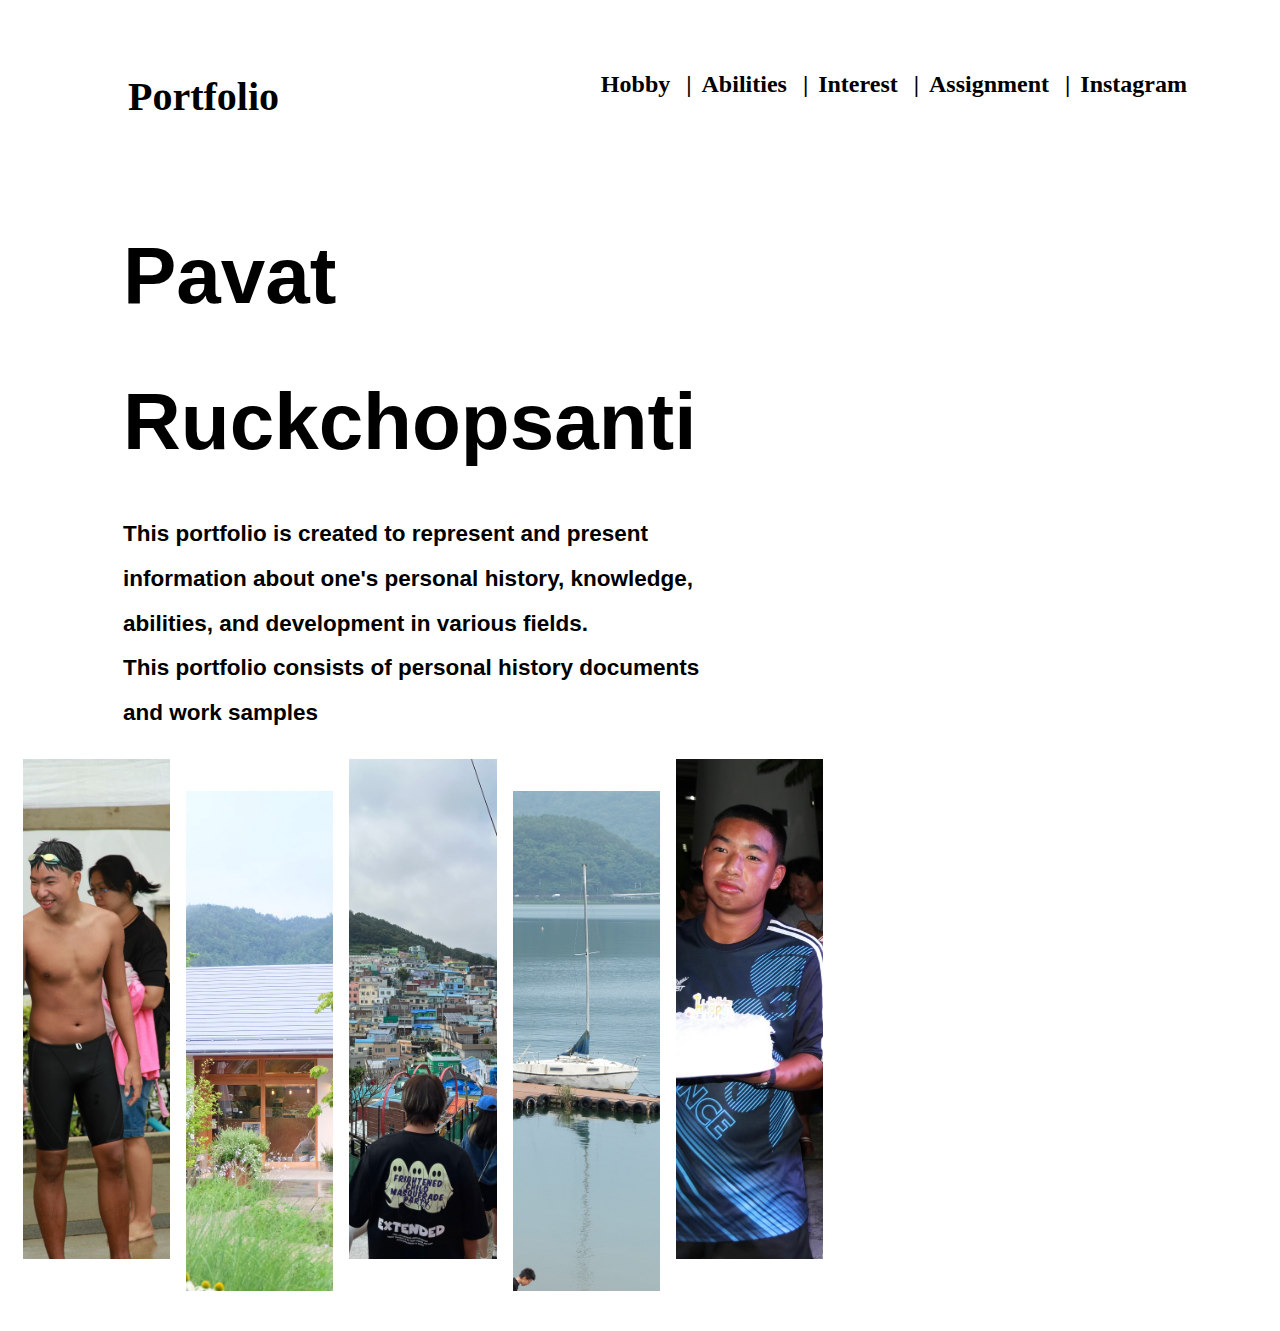
<file: Index/index.html>
<!DOCTYPE html>
<html>
<head>
    <meta charset="UTF-8">
    <meta http-equiv='X-UA-Compatible' content='IE=edge'>
    <meta name="viewport" content="width=device-width, initial-scale=1.0">
    <link rel='stylesheet' type='text/css' media='screen' href='main.css'>
    <script src="main.js"></script>
    <title>Portfolio</title> 
    <!-- <style>body{background-image: url('img-2.jpg'); background-repeat: no-repeat;}</style> -->
</head>
<body>
    
    
    <br>
	<div>

        <div class="flex_container">
            <div id="wsname"><h1><a href="/Portfolio/Index/index.html">Portfolio</a></h1></div>
               <div class="menulist">
                <h2><a href="hobby.html">Hobby</a><span> | </span> </h2>
                <h2><a href="abilities.html">Abilities</a><span> | </span> </h2>
                <h2><a href="interest.html">Interest</a><span> | </span> </h2>
                <h2><a href="assignment.html">Assignment</a><span> | </span></h2>
                <h2><a href="https://www.instagram.com/110.26.02/">Instagram</a></h2>
                </div>
               </div>
        </div>

    </div>

    <div class="flex_container">
        <div class="left_page">
            <div class="fs_text">
                <section><h1>Pavat</h1><h1>Ruckchopsanti</h1></section>
            </div>
            <div class="gg_text">
                <h2>This portfolio is created to represent and present</h2>
                <h2>information about one's personal history, knowledge,</h2>
                <h2>abilities, and development in various fields.</h2>
                <h2>This portfolio consists of personal history documents</h2>
                <h2>and work samples</h2>
            </div>
        </div>

        <div class="mt">
            <div class="container">
                <div class="box box-1" style="--img: url(IMG_1483.JPG);" data-text="Renji"></div>
                <div class="box box-2" style="--img: url(IMG_1234.JPG);" data-text="Sora"></div>
                <div class="box box-3" style="--img: url(IMG_4645.JPG);" data-text="Kaito"></div>
                <div class="box box-4" style="--img: url(IMG_1235.JPG);" data-text="Tsuki"></div>
                <div class="box box-5" style="--img: url(IMG_2864\ 3.jpg);" data-text="Mitsui"></div>
            </div>            
        </div>
    
    </div>

</body>
</html>
</file>
<file: Index/assignment5/index.html>
<!DOCTYPE html>
<html>
<head>
	<meta charset='utf-8'>
	<meta http-equiv='X-UA-Compatible' content='IE=edge'>
	<title>Blogger</title>
	<meta name='viewport' content='width=device-width, initial-scale=1'>
	<link rel='stylesheet' type='text/css' media='screen' href='main.css'>
	<script src='main.js'></script>
</head>
<body>
	<div id="topic1"></div>
	<hr>
	<div id="comment1"></div>
	<hr>
	<div id="comment2"></div>
	<hr>
	<textarea name="text1" id="text1"></textarea> 
	<br/>
	<button type="button" onclick="postFunction()">Post</button>
	<button type="button" onclick="clearFunction()">Clear</button>
</body>
</html>
</file>
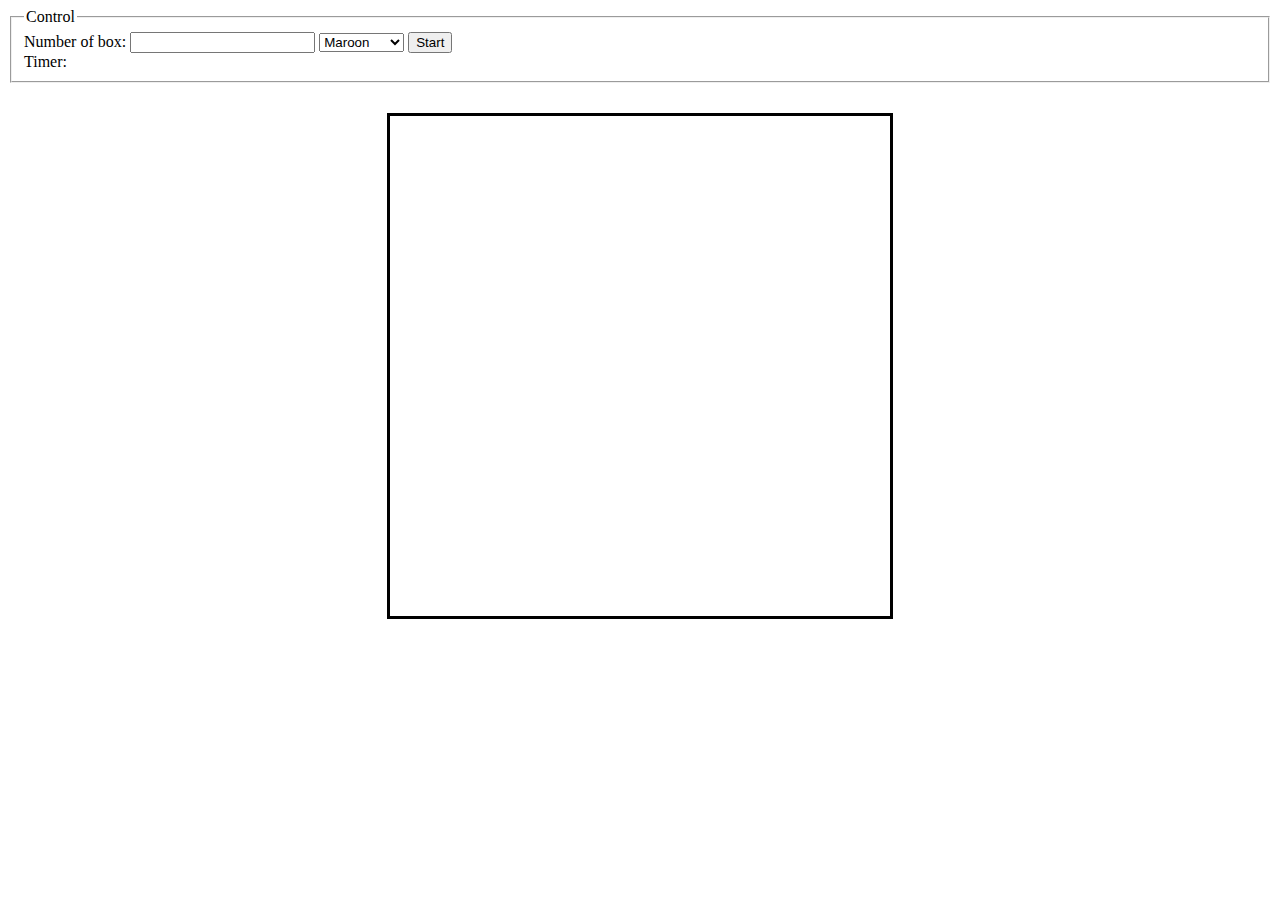
<file: Index/assignment7/index.html>
<!DOCTYPE html>
<html>
	<head>
		<meta charset="UTF-8">
		<title>Square game</title>
		<script type="text/javascript" src="game.js"></script>
		<link rel="stylesheet" type="text/css" href="game.css">
	</head>
	<body>
		<!-- these codes were adapted from https://courses.cs.washington.edu/courses/cse154/17sp/lecture/more-dom/code/squares.html  -->

		<fieldset>
			<legend>Control</legend>
			Number of box: 
			<input type="text" name="numbox" id="numbox">
			<select name="color" id = "color">
				<option value="maroon">Maroon</option>
				<option value="lightgreen">Lightgreen</option>
				<option value="magenta">Magenta</option>
			</select>
			<button id="start">Start</button>
			<div id="timerClock"> Timer:
				<div id="clock"></div>
			</div>
		</fieldset>

		
		

		<div id="container">
			<div id="layer"></div>
		</div>
	
	</body>
</html>
</file>
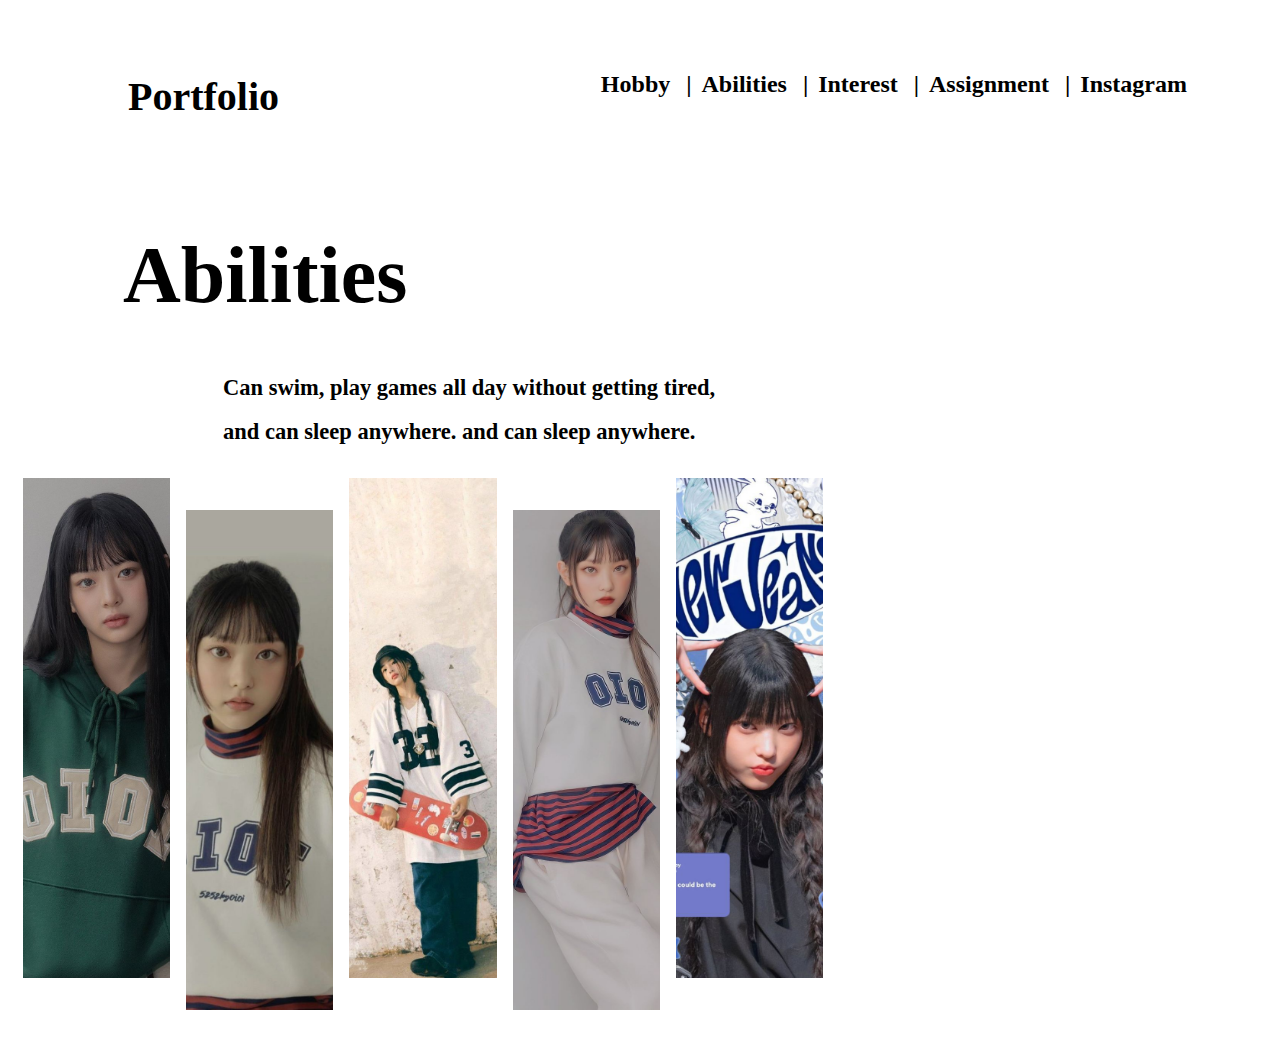
<file: Index/abilities.html>
<!DOCTYPE html>
<html>
<head>
    <meta charset="UTF-8">
    <meta http-equiv='X-UA-Compatible' content='IE=edge'>
    <meta name="viewport" content="width=device-width, initial-scale=1.0">
    <link rel='stylesheet' type='text/css' media='screen' href='main.css'>
    <!-- <script src="main.js"></script> -->
    <title>Abilities</title> 
    <!-- <style>body{background-image: url('img-2.jpg'); background-repeat: no-repeat;}</style> -->
</head>
<body>

    <br>
	<div>

        <div class="flex_container">
            <div id="wsname"><h1><a href="/Portfolio/Index/index.html">Portfolio</a></h1></div>
               <div class="menulist">
                <h2><a href="hobby.html">Hobby</a><span> | </span> </h2>
                <h2><a href="abilities.html">Abilities</a><span> | </span> </h2>
                <h2><a href="interest.html">Interest</a><span> | </span> </h2>
                <h2><a href="assignment.html">Assignment</a><span> | </span></h2>
                <h2><a href="https://www.instagram.com/110.26.02/">Instagram</a></h2>
               </div>
        </div>

    </div>

    <div class="flex_container">
        <div class="right_page">
            <div class="fs_text">
                <h1>Abilities</h1>
                <div class="gg_text">
                <h2>Can swim, play games all day without getting tired,</h2>
                <h2>and can sleep anywhere. and can sleep anywhere.</h2>
            </div>
            </div>
        </div>

        <div class="mt">
            <div class="container">
                <div class="box box-1" style="--img: url(img-3.jpg);" data-text="Renji"></div>
                <div class="box box-2" style="--img: url(img-4.jpg);" data-text="Sora"></div>
                <div class="box box-3" style="--img: url(img-5.jpg);" data-text="Kaito"></div>
                <div class="box box-4" style="--img: url(img-6.jpg);" data-text="Tsuki"></div>
                <div class="box box-5" style="--img: url(img-7.jpg);" data-text="Mitsui"></div>
            </div>            
        </div>
    
    </div>
    
</body>
</html>
</file>
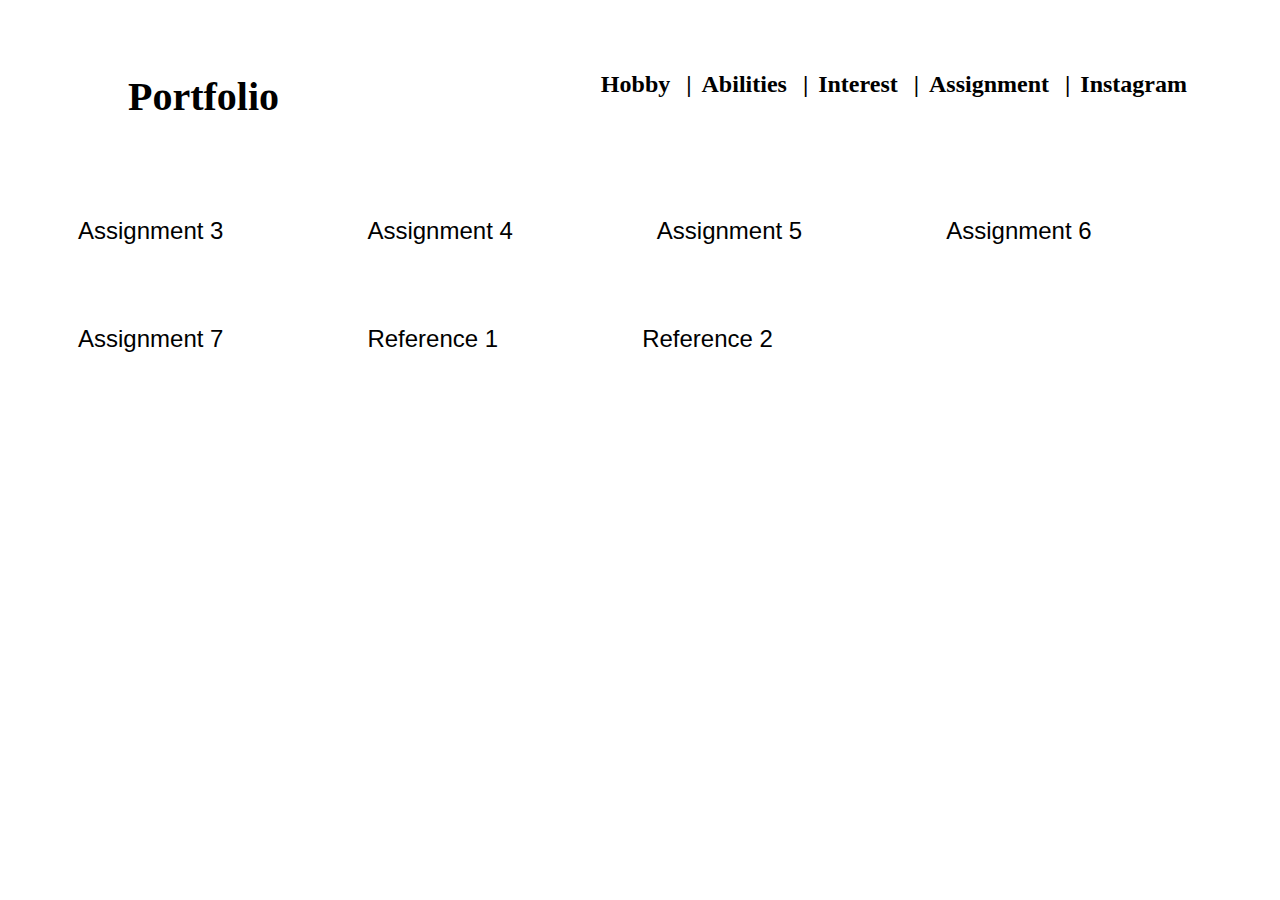
<file: Index/assignment.html>
<!DOCTYPE html>
<html>
<head>
    <meta charset="UTF-8">
    <meta http-equiv='X-UA-Compatible' content='IE=edge'>
    <meta name="viewport" content="width=device-width, initial-scale=1.0">
    <link rel='stylesheet' type='text/css' media='screen' href='assignment.css'>
    <!-- <script src="main.js"></script> -->
    <title>Portfolio</title> 
    <!-- <style>body{background-image: url('img-2.jpg'); background-repeat: no-repeat;}</style> -->
    <style>
        button{
            padding: 20px 50px;
            font-size: 1.5rem;
            cursor: pointer;
            border: 0px;
            background: transparent;
            position: relative;
            margin: 20px;
            transition: all 0.25s ease;
        }
    </style>
</head>
<body>
    <br>
	<div>
        <div class="flex_container">
            <div id="wsname"><h1><a href="/Portfolio/Index/index.html">Portfolio</a></h1></div>
               <div class="menulist">
                <h2><a href="hobby.html">Hobby</a><span> | </span> </h2>
                <h2><a href="abilities.html">Abilities</a><span> | </span> </h2>
                <h2><a href="interest.html">Interest</a><span> | </span> </h2>
                <h2><a href="assignment.html">Assignment</a><span> | </span></h2>
                <h2><a href="https://www.instagram.com/110.26.02/">Instagram</a></h2>
               </div>
        </div>
    </div>

    <div>
        <a href="/Portfolio/Index/assignment3/recipe.html"><button class="btn-1">Assignment 3</button></a>
        <a href="/Portfolio/Index/assignment4/recipe.html"><button class="btn-1">Assignment 4</button></a>
        <a href="/Portfolio/Index/assignment5/index.html"><button class="btn-1">Assignment 5</button></a>
        <a href="/Portfolio/Index/assignment6/register.html"><button class="btn-1">Assignment 6</button></a>
        <a href="/Portfolio/Index/assignment7/index.html"><button class="btn-1">Assignment 7</button></a>
        <a href="https://www.web-leb.com/"><button class="btn-1">Reference 1</button></a>
        <a href="https://www.youtube.com/watch?v=YH8Ty5htNe8"><button class="btn-1">Reference 2</button></a>
    </div>
    
</body>
</html>
</file>
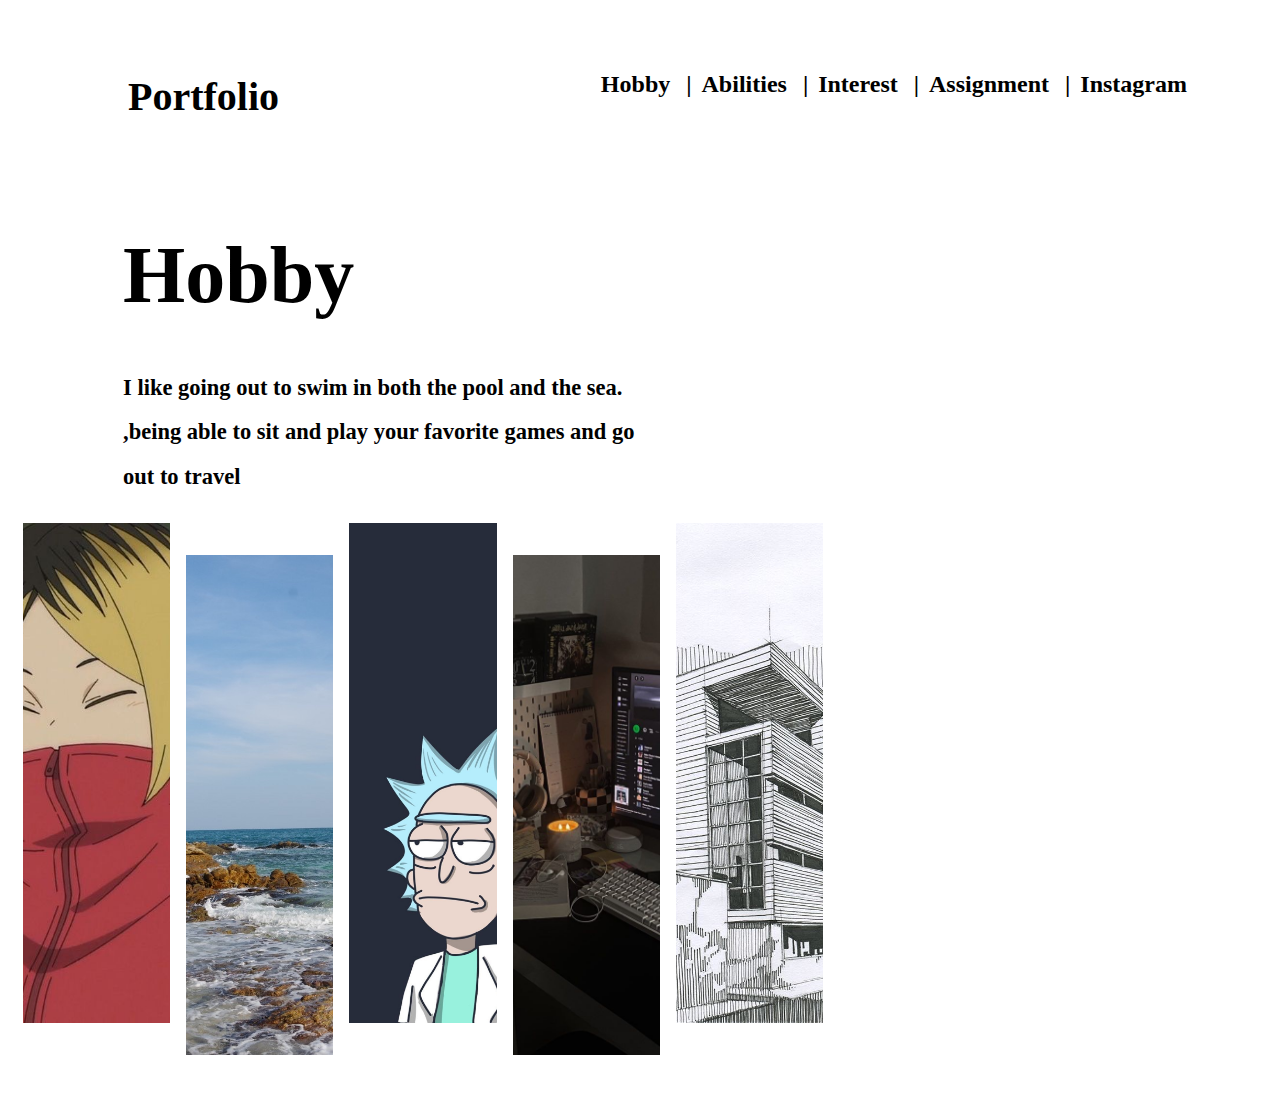
<file: Index/hobby.html>
<!DOCTYPE html>
<html>
<head>
    <meta charset="UTF-8">
    <meta http-equiv='X-UA-Compatible' content='IE=edge'>
    <meta name="viewport" content="width=device-width, initial-scale=1.0">
    <link rel='stylesheet' type='text/css' media='screen' href='main.css'>
    <!-- <script src="main.js"></script> -->
    <title>Hobby</title> 
    <!-- <style>body{background-image: url('img-2.jpg'); background-repeat: no-repeat;}</style> -->
</head>
<body>
    <br>
	<div>

        <div class="flex_container">
            <div id="wsname"><h1><a href="/Portfolio/Index/index.html">Portfolio</a></h1></div>
               <div class="menulist">
                <h2><a href="hobby.html">Hobby</a><span> | </span> </h2>
                <h2><a href="abilities.html">Abilities</a><span> | </span> </h2>
                <h2><a href="interest.html">Interest</a><span> | </span> </h2>
                <h2><a href="assignment.html">Assignment</a><span> | </span></h2>
                <h2><a href="https://www.instagram.com/110.26.02/">Instagram</a></h2>
               </div>
        </div>

    </div>

    <div class="flex_container">
        <div class="right_page">
            <div class="fs_text">
                <h1>Hobby</h1>
            </div>
            <div class="gg_text">
                    <h2>I like going out to swim in both the pool and the sea.</h2>
                    <h2>,being able to sit and play your favorite games and go</h2>
                    <h2>out to travel</h2>
            </div>
        </div>

        <div class="mt">
            <div class="container">
                <div class="box box-1" style="--img: url(IMG_0998.JPG);" data-text="Renji"></div>
                <div class="box box-2" style="--img: url(IMG_1688.JPG);" data-text="Sora"></div>
                <div class="box box-3" style="--img: url(IMG_1474.JPG);" data-text="Kaito"></div>
                <div class="box box-4" style="--img: url(img-1.jpg);" data-text="Tsuki"></div>
                <div class="box box-5" style="--img: url(img-2.jpg);" data-text="Mitsui"></div>
            </div>            
        </div>
    
    </div>
    
</body>
</html>
</file>
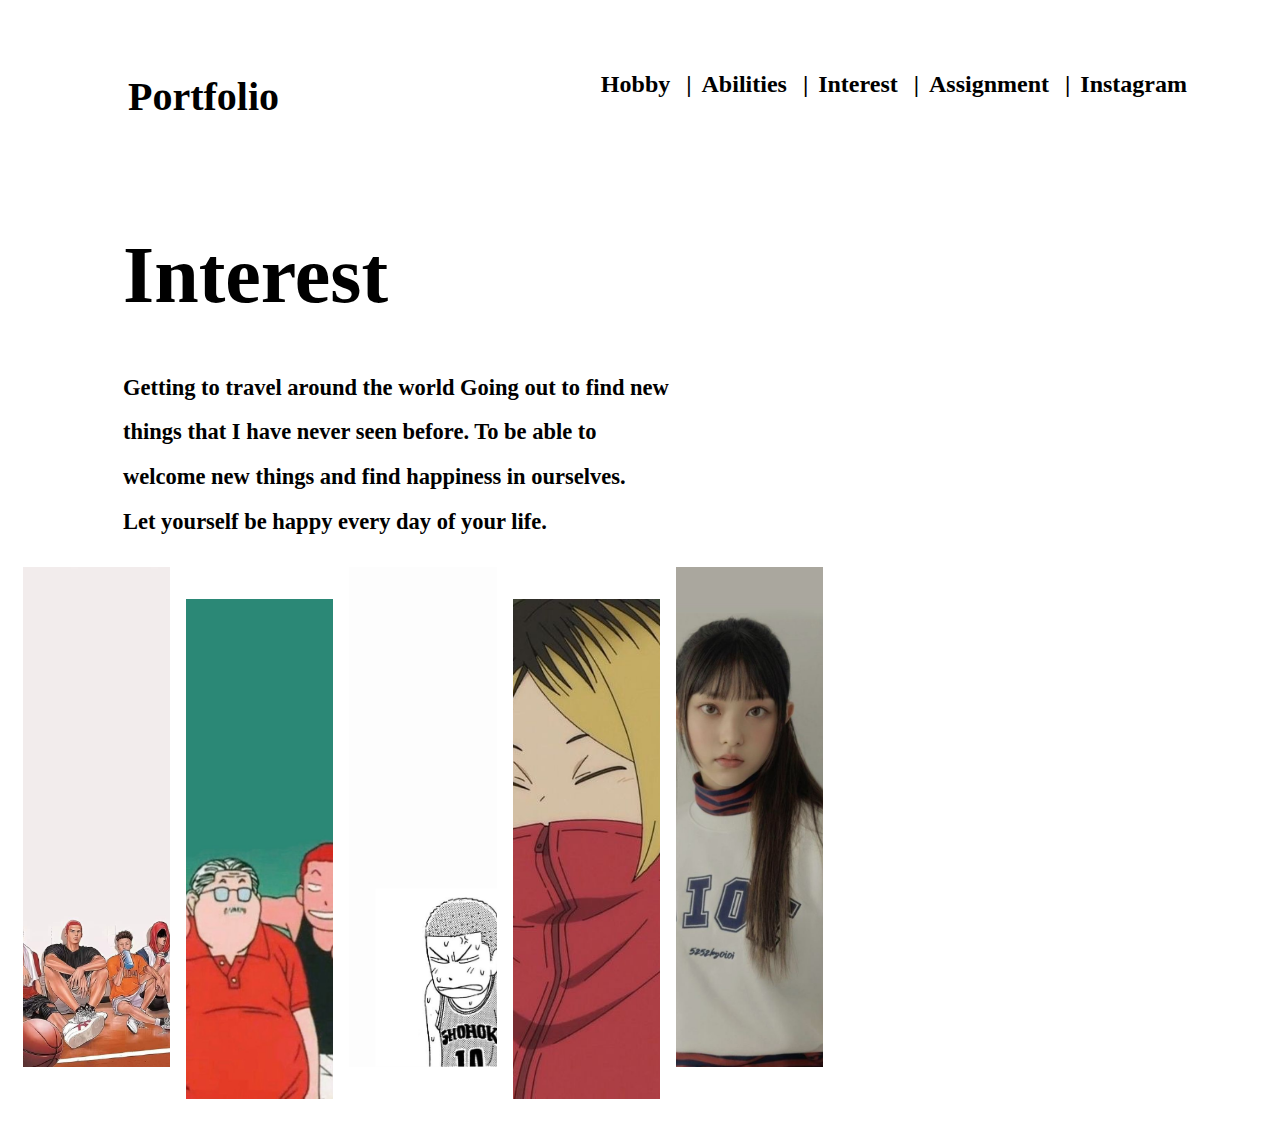
<file: Index/interest.html>
<!DOCTYPE html>
<html>
<head>
    <meta charset="UTF-8">
    <meta http-equiv='X-UA-Compatible' content='IE=edge'>
    <meta name="viewport" content="width=device-width, initial-scale=1.0">
    <link rel='stylesheet' type='text/css' media='screen' href='main.css'>
    <!-- <script src="main.js"></script> -->
    <title>Interest</title> 
    <!-- <style>body{background-image: url('img-2.jpg'); background-repeat: no-repeat;}</style> -->
</head>
<body>
    <br>
	<div>

        <div class="flex_container">
            <div id="wsname"><h1><a href="/Portfolio/Index/index.html">Portfolio</a></h1></div>
               <div class="menulist">
                <h2><a href="hobby.html">Hobby</a><span> | </span> </h2>
                <h2><a href="abilities.html">Abilities</a><span> | </span> </h2>
                <h2><a href="interest.html">Interest</a><span> | </span> </h2>
                <h2><a href="assignment.html">Assignment</a><span> | </span></h2>
                <h2><a href="https://www.instagram.com/110.26.02/">Instagram</a></h2>
               </div>
        </div>

    </div>

    <div class="flex_container">
        <div class="right_page">
            <div class="fs_text">
                <h1>Interest</h1>
            </div>
            <div class="gg_text">
                <h2>Getting to travel around the world Going out to find new </h2>
                <h2>things that I have never seen before. To be able to </h2>
                <h2>welcome new things and find happiness in ourselves.</h2>
                <h2>Let yourself be happy every day of your life.</h2>
            </div>
        </div>

        <div class="mt">
            <div class="container">
                <div class="box box-1" style="--img: url(img-8.jpg);" data-text="Renji"></div>
                <div class="box box-2" style="--img: url(img-9.jpg);" data-text="Sora"></div>
                <div class="box box-3" style="--img: url(img-10.jpg);" data-text="Kaito"></div>
                <div class="box box-4" style="--img: url(IMG_0998.JPG);" data-text="Kaito"></div>
                <div class="box box-5" style="--img: url(img-4.jpg);" data-text="Kaito"></div>
            </div>            
        </div>
    
    </div>
    
</body>
</html>
</file>
<file: login/login.html>
<!doctype html>
<html lang="en">
<head>
  <title>Alexandro - Order Animation Button</title>
  <meta charset="utf-8">
  <meta name="viewport" content="width=device-width, initial-scale=1, shrink-to-fit=no">
  <link rel="stylesheet" href="styles.css">
</head>
<body>
  <form>
    <button class="truck-button">
      <span class="default">Start</span>
      <span class="success">
            Complete
          <svg viewbox="0 0 12 10">
              <polyline points="1.5 6 4.5 9 10.5 1"></polyline>
          </svg>
      </span>
      <div class="truck">
          <div class="wheel"></div>
          <div class="back"></div>
          <div class="front"></div>
          <div class="box"></div>
      </div>
  </button>
  <script src="https://cdn.jsdelivr.net/npm/gsap@3.0.1/dist/gsap.min.js"></script>
  <script src="login.js"></script>
  </form>
</body>
</html>
</file>
<file: Index/main.css>
.container{
    position: relative;
    display: grid;
    grid-template-columns: 1fr 1fr 1fr 1fr 1fr;
    gap: 1em;
    width: 800px;
    height: 500px;
    font-family: "Figtree", sans-serif;
    transition: all 400ms;
    margin-left: auto;
    margin-right: 70px;
}

.box{
    position: relative;
    background: var(--img) center center;
    background-size: cover;
    transition: all 400ms;
    display: flex;
    justify-content: center;
    align-items: center;
}

.box::after {
    content: attr(data-text);
    position: absolute;
    bottom: 20px;
    background: #000;
    color: #ffffff;
    padding: 10px 10px 10px 14px;
    letter-spacing: 4px;
    text-transform: uppercase;
    transform: translateY(60px);
    opacity: 0;
    transition: all 400ms;
}

.container:hover .box{
    filter: grayscale(100%) opacity(24%);
}

.box:hover:after{
    transform: translateY(0);
    opacity: 1;
    transition-delay: 400ms;
}

.container .box:hover {
    filter: grayscale(0%) opacity(100%);
}

.container:has(.box-1:hover){
    grid-template-columns: 3fr 1fr 1fr 1fr 1fr;
}

.container:has(.box-2:hover){
    grid-template-columns: 1fr 3fr 1fr 1fr 1fr;
}

.container:has(.box-3:hover){
    grid-template-columns: 1fr 1fr 3fr 1fr 1fr;
}

.container:has(.box-4:hover){
    grid-template-columns: 1fr 1fr 1fr 3fr 1fr;
}

.container:has(.box-5:hover){
    grid-template-columns: 1fr 1fr 1fr 1fr 3fr;
}

.box:nth-child(odd) {
    transform: translateY(-16px);
}

.box:nth-child(even) {
    transform: translateY(16px);
} 

#wsname{
    font-size: 20px;
    text-align: left;
    padding: 5px;
    margin-left: 100px;
    margin-bottom: 10px;
}

.menulist{
    display: flex;
    text-align: right;
    padding: 10px;
    margin-right: 60px;
}

span{
    margin-left: 10px;
    margin-right: 10px;
}

.flex_container{
    display: flex;
    flex-wrap: wrap;
    margin: 15px;
    justify-content: space-between;
}

.left_page{
    font-family: "Figtree", sans-serif;
}

.fs_text{
    text-align: left;
    font-size: 40px;
    margin-left: 100px;
}

.gg_text{
    text-align: left;
    font-size: 15px;
    margin-left: 100px;
}

.mt{
    margin-top: 30px;
}

a{
    color: black;
    text-decoration: none;
}

.buttom{
    background-color: rgb(255, 255, 255);
    width: fit-content;
    padding: 15px;
    border: 2px;
    border-color: black;
}

.buttom:hover{
    background-color: rgb(66, 64, 68);
}
</file>
<file: Index/assignment5/main.css>
body{
    background-color: rgb(200, 237, 237);
}
</file>
<file: Index/assignment7/game.css>
#container {
	margin-top: 30px;
    display: flex;
    justify-content: space-around;
}

#layer {
    position: relative;
    width: 500px;
    height: 500px;
    
    border: 3px solid black;
}

.square {
    position: absolute;
    width: 25px;
    height: 25px;
    border: 3px solid black;
}

.maroon{
    background-color: maroon; 
}
.lightgreen{
    background-color: lightgreen; 
}

.magenta{
    background-color: magenta; 
}
</file>
<file: Index/assignment.css>
.buttom{
    background-color: aquamarine;
    width: fit-content;
    padding: 15px;
    border: 2px;
    border-color: black;
}

.buttom:hover{
    background-color: blueviolet;
}

#wsname{
    font-size: 20px;
    text-align: left;
    padding: 5px;
    margin-left: 100px;
    margin-bottom: 10px;
}

.menulist{
    display: flex;
    text-align: right;
    padding: 10px;
    margin-right: 60px;
}

span{
    margin-left: 10px;
    margin-right: 10px;
}

.flex_container{
    display: flex;
    flex-wrap: wrap;
    margin: 15px;
    justify-content: space-between;
}

a{
    color: black;
    text-decoration: none;
}

  .btn-1:hover{
    color: #FFF;
  }
  .btn-1:hover::after{
    transform: scale(1);
    opacity: 1;
  }
  .btn-1::after{
    content: "";
    width: 100%;
    height: 100%;
    border-radius: 30px;
    position: absolute;
    top: 0;
    left: 0;
    transform: scale(0.1);
    background: #000;
    z-index: -1;
    opacity: 0;
    transition: all 0.25s ease;
  }
</file>
<file: login/styles.css>
.truck-button {
    --color: #fff;
    --background: #2b3044;
    --tick: #16bf78;
    --base: #0d0f18;
    --wheel: #2b3044;
    --wheel-inner: #646b8c;
    --wheel-dot: #fff;
    --back: #6d58ff;
    --back-inner: #362a89;
    --back-inner-shadow: #2d246b;
    --front: #a6accd;
    --front-shadow: #535a79;
    --front-light: #fff8b1;
    --window: #2b3044;
    --window-shadow: #404660;
    --street: #646b8c;
    --street-fill: #404660;
    --box: #dcb97a;
    --box-shadow: #b89b66;
    padding: 12px 0;
    width: 172px;
    cursor: pointer;
    text-align: center;
    position: relative;
    border: none;
    outline: none;
    color: var(--color);
    background: var(--background);
    border-radius: var(--br, 5px);
    -webkit-appearance: none;
    -webkit-tap-highlight-color: transparent;
    transform-style: preserve-3d;
    transform: rotateX(var(--rx, 0deg)) translateZ(0);
    transition: transform 0.5s, border-radius 0.3s linear var(--br-d, 0s);
  }
  .truck-button:before, .truck-button:after {
    content: '';
    position: absolute;
    left: 0;
    top: 0;
    width: 100%;
    height: 6px;
    display: block;
    background: var(--b, var(--street));
    transform-origin: 0 100%;
    transform: rotateX(90deg) scaleX(var(--sy, 1));
  }
  .truck-button:after {
    --sy: var(--progress, 0);
    --b: var(--street-fill);
  }
  .truck-button .default, .truck-button .success {
    display: block;
    font-weight: 500;
    font-size: 14px;
    line-height: 24px;
    opacity: var(--o, 1);
    transition: opacity 0.3s;
  }
  .truck-button .success {
    --o: 0;
    position: absolute;
    top: 12px;
    left: 0;
    right: 0;
  }
  .truck-button .success svg {
    width: 12px;
    height: 10px;
    display: inline-block;
    vertical-align: top;
    fill: none;
    margin: 7px 0 0 4px;
    stroke: var(--tick);
    stroke-width: 2;
    stroke-linecap: round;
    stroke-linejoin: round;
    stroke-dasharray: 16px;
    stroke-dashoffset: var(--offset, 16px);
    transition: stroke-dashoffset 0.4s ease 0.45s;
  }
  .truck-button .truck {
    position: absolute;
    width: 72px;
    height: 28px;
    transform: rotateX(90deg) translate3d(var(--truck-x, 4px), calc(var(--truck-y-n, -26) * 1px), 12px);
  }
  .truck-button .truck:before, .truck-button .truck:after {
    content: '';
    position: absolute;
    bottom: -6px;
    left: var(--l, 18px);
    width: 10px;
    height: 10px;
    border-radius: 50%;
    z-index: 2;
    box-shadow: inset 0 0 0 2px var(--wheel), inset 0 0 0 4px var(--wheel-inner);
    background: var(--wheel-dot);
    transform: translateY(calc(var(--truck-y) * -1px)) translateZ(0);
  }
  .truck-button .truck:after {
    --l: 54px;
  }
  .truck-button .truck .wheel, .truck-button .truck .wheel:before {
    position: absolute;
    bottom: var(--b, -6px);
    left: var(--l, 6px);
    width: 10px;
    height: 10px;
    border-radius: 50%;
    background: var(--wheel);
    transform: translateZ(0);
  }
  .truck-button .truck .wheel {
    transform: translateY(calc(var(--truck-y) * -1px)) translateZ(0);
  }
  .truck-button .truck .wheel:before {
    --l: 35px;
    --b: 0;
    content: '';
  }
  .truck-button .truck .front, .truck-button .truck .back, .truck-button .truck .box {
    position: absolute;
  }
  .truck-button .truck .back {
    left: 0;
    bottom: 0;
    z-index: 1;
    width: 47px;
    height: 28px;
    border-radius: 1px 1px 0 0;
    background: linear-gradient(68deg, var(--back-inner) 0%, var(--back-inner) 22%, var(--back-inner-shadow) 22.1%, var(--back-inner-shadow) 100%);
  }
  .truck-button .truck .back:before, .truck-button .truck .back:after {
    content: '';
    position: absolute;
  }
  .truck-button .truck .back:before {
    left: 11px;
    top: 0;
    right: 0;
    bottom: 0;
    z-index: 2;
    border-radius: 0 1px 0 0;
    background: var(--back);
  }
  .truck-button .truck .back:after {
    border-radius: 1px;
    width: 73px;
    height: 2px;
    left: -1px;
    bottom: -2px;
    background: var(--base);
  }
  .truck-button .truck .front {
    left: 47px;
    bottom: -1px;
    height: 22px;
    width: 24px;
    -webkit-clip-path: polygon(55% 0, 72% 44%, 100% 58%, 100% 100%, 0 100%, 0 0);
    clip-path: polygon(55% 0, 72% 44%, 100% 58%, 100% 100%, 0 100%, 0 0);
    background: linear-gradient(84deg, var(--front-shadow) 0%, var(--front-shadow) 10%, var(--front) 12%, var(--front) 100%);
  }
  .truck-button .truck .front:before, .truck-button .truck .front:after {
    content: '';
    position: absolute;
  }
  .truck-button .truck .front:before {
    width: 7px;
    height: 8px;
    background: #fff;
    left: 7px;
    top: 2px;
    -webkit-clip-path: polygon(0 0, 60% 0%, 100% 100%, 0% 100%);
    clip-path: polygon(0 0, 60% 0%, 100% 100%, 0% 100%);
    background: linear-gradient(59deg, var(--window) 0%, var(--window) 57%, var(--window-shadow) 55%, var(--window-shadow) 100%);
  }
  .truck-button .truck .front:after {
    width: 3px;
    height: 2px;
    right: 0;
    bottom: 3px;
    background: var(--front-light);
  }
  .truck-button .truck .box {
    width: 13px;
    height: 13px;
    right: 56px;
    bottom: 0;
    z-index: 1;
    border-radius: 1px;
    overflow: hidden;
    transform: translate(calc(var(--box-x, -24) * 1px), calc(var(--box-y, -6) * 1px)) scale(var(--box-s, 0.5));
    opacity: var(--box-o, 0);
    background: linear-gradient(68deg, var(--box) 0%, var(--box) 50%, var(--box-shadow) 50.2%, var(--box-shadow) 100%);
    background-size: 250% 100%;
    background-position-x: calc(var(--bx, 0) * 1%);
  }
  .truck-button .truck .box:before, .truck-button .truck .box:after {
    content: '';
    position: absolute;
  }
  .truck-button .truck .box:before {
    content: '';
    background: rgba(255, 255, 255, .2);
    left: 0;
    right: 0;
    top: 6px;
    height: 1px;
  }
  .truck-button .truck .box:after {
    width: 6px;
    left: 100%;
    top: 0;
    bottom: 0;
    background: var(--back);
    transform: translateX(calc(var(--hx, 0) * 1px));
  }
  .truck-button.animation {
    --rx: -90deg;
    --br: 0;
  }
  .truck-button.animation .default {
    --o: 0;
  }
  .truck-button.animation.done {
    --rx: 0deg;
    --br: 5px;
    --br-d: 0.2s;
  }
  .truck-button.animation.done .success {
    --o: 1;
    --offset: 0;
  }
  html {
    box-sizing: border-box;
    -webkit-font-smoothing: antialiased;
  }
  * {
    box-sizing: inherit;
  }
  *:before, *:after {
    box-sizing: inherit;
  }
  body {
    min-height: 100vh;
    display: flex;
    font-family: 'Inter UI', 'Inter', Arial;
    justify-content: center;
    align-items: center;
    background: #eceffc;
  }
</file>
